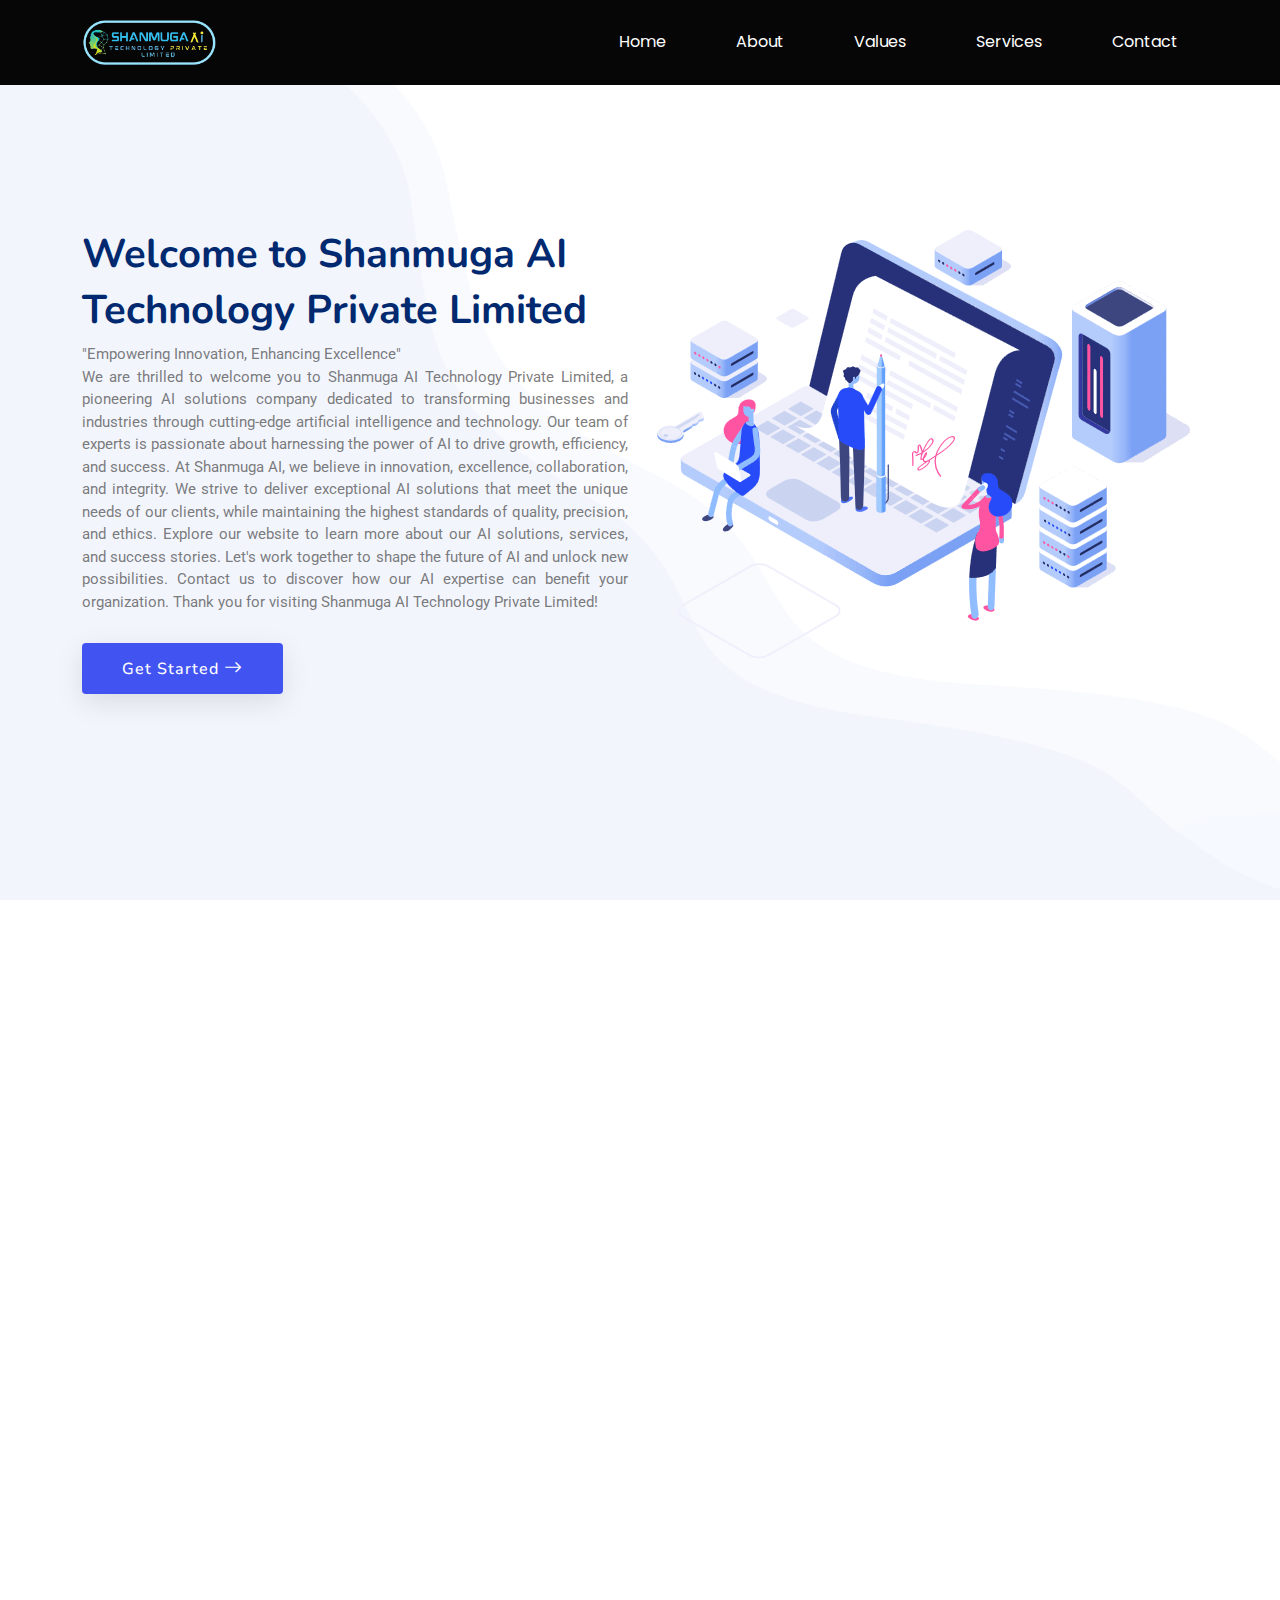
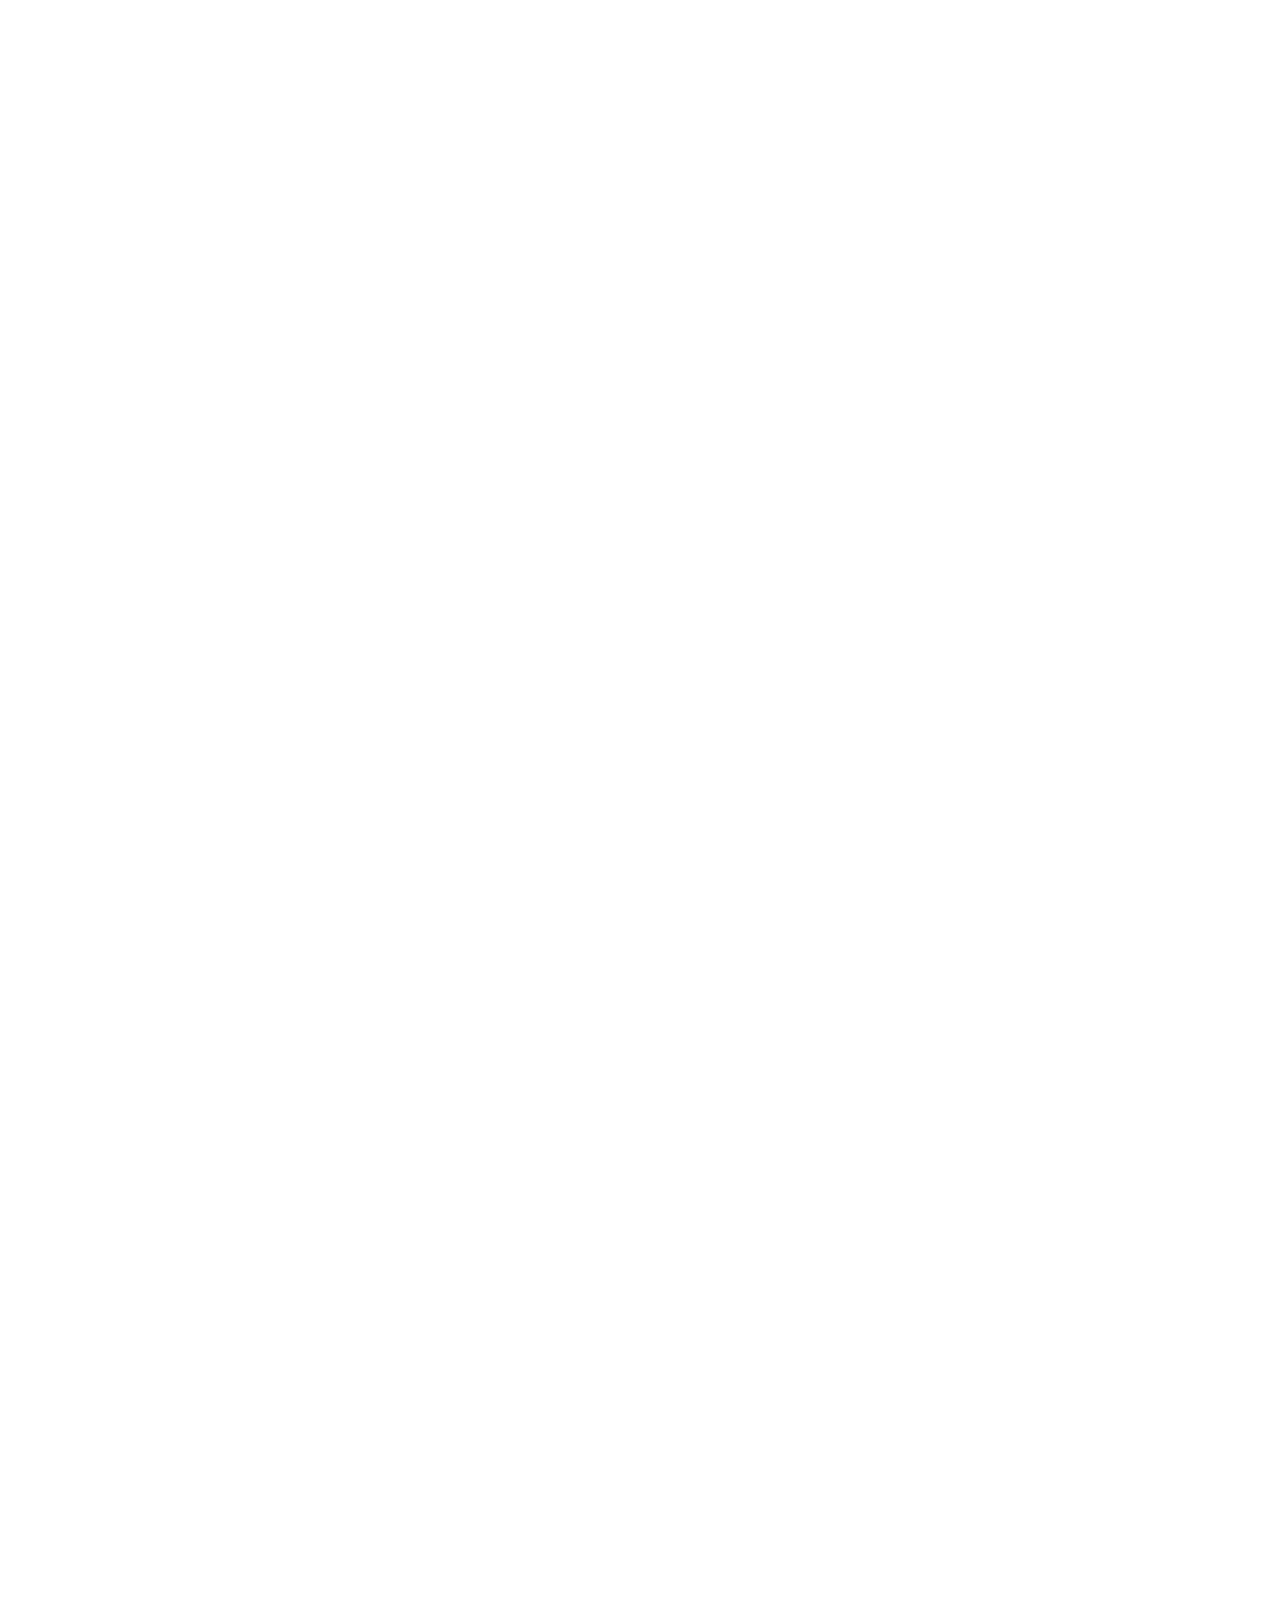
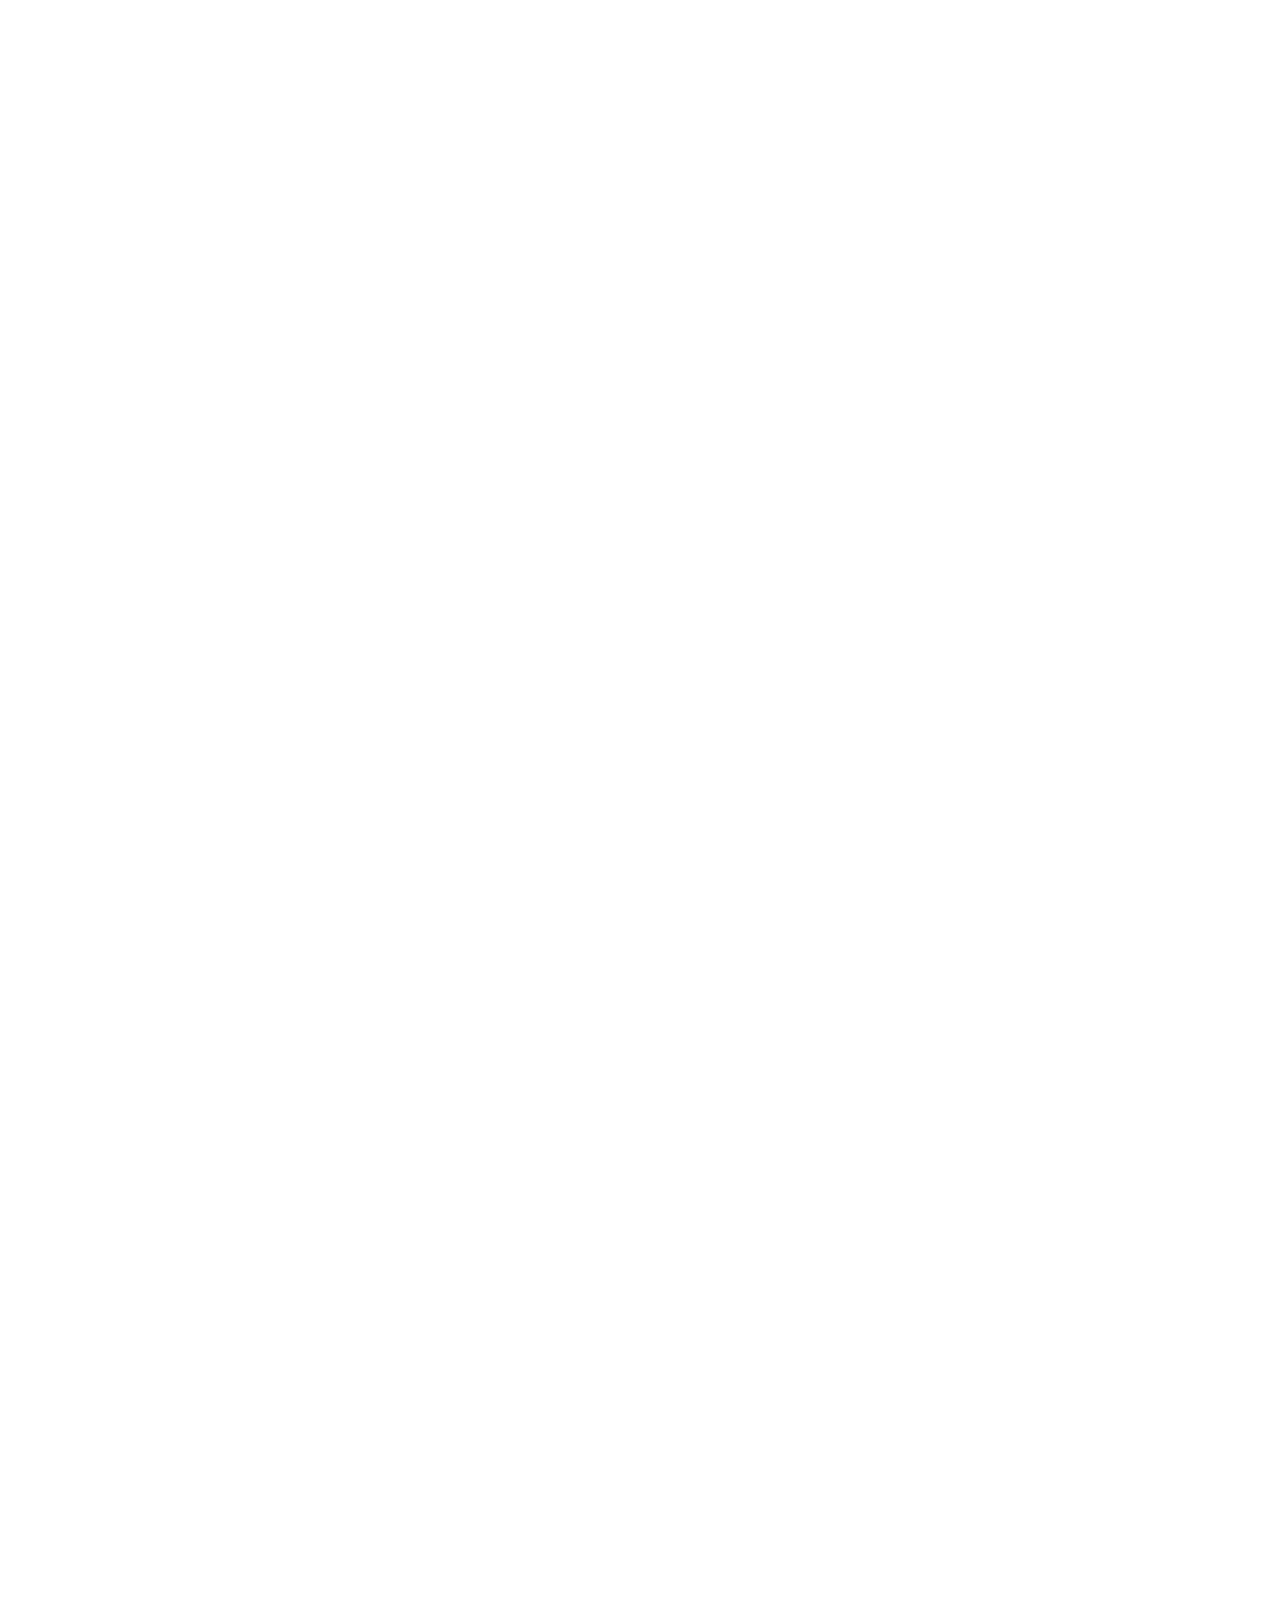
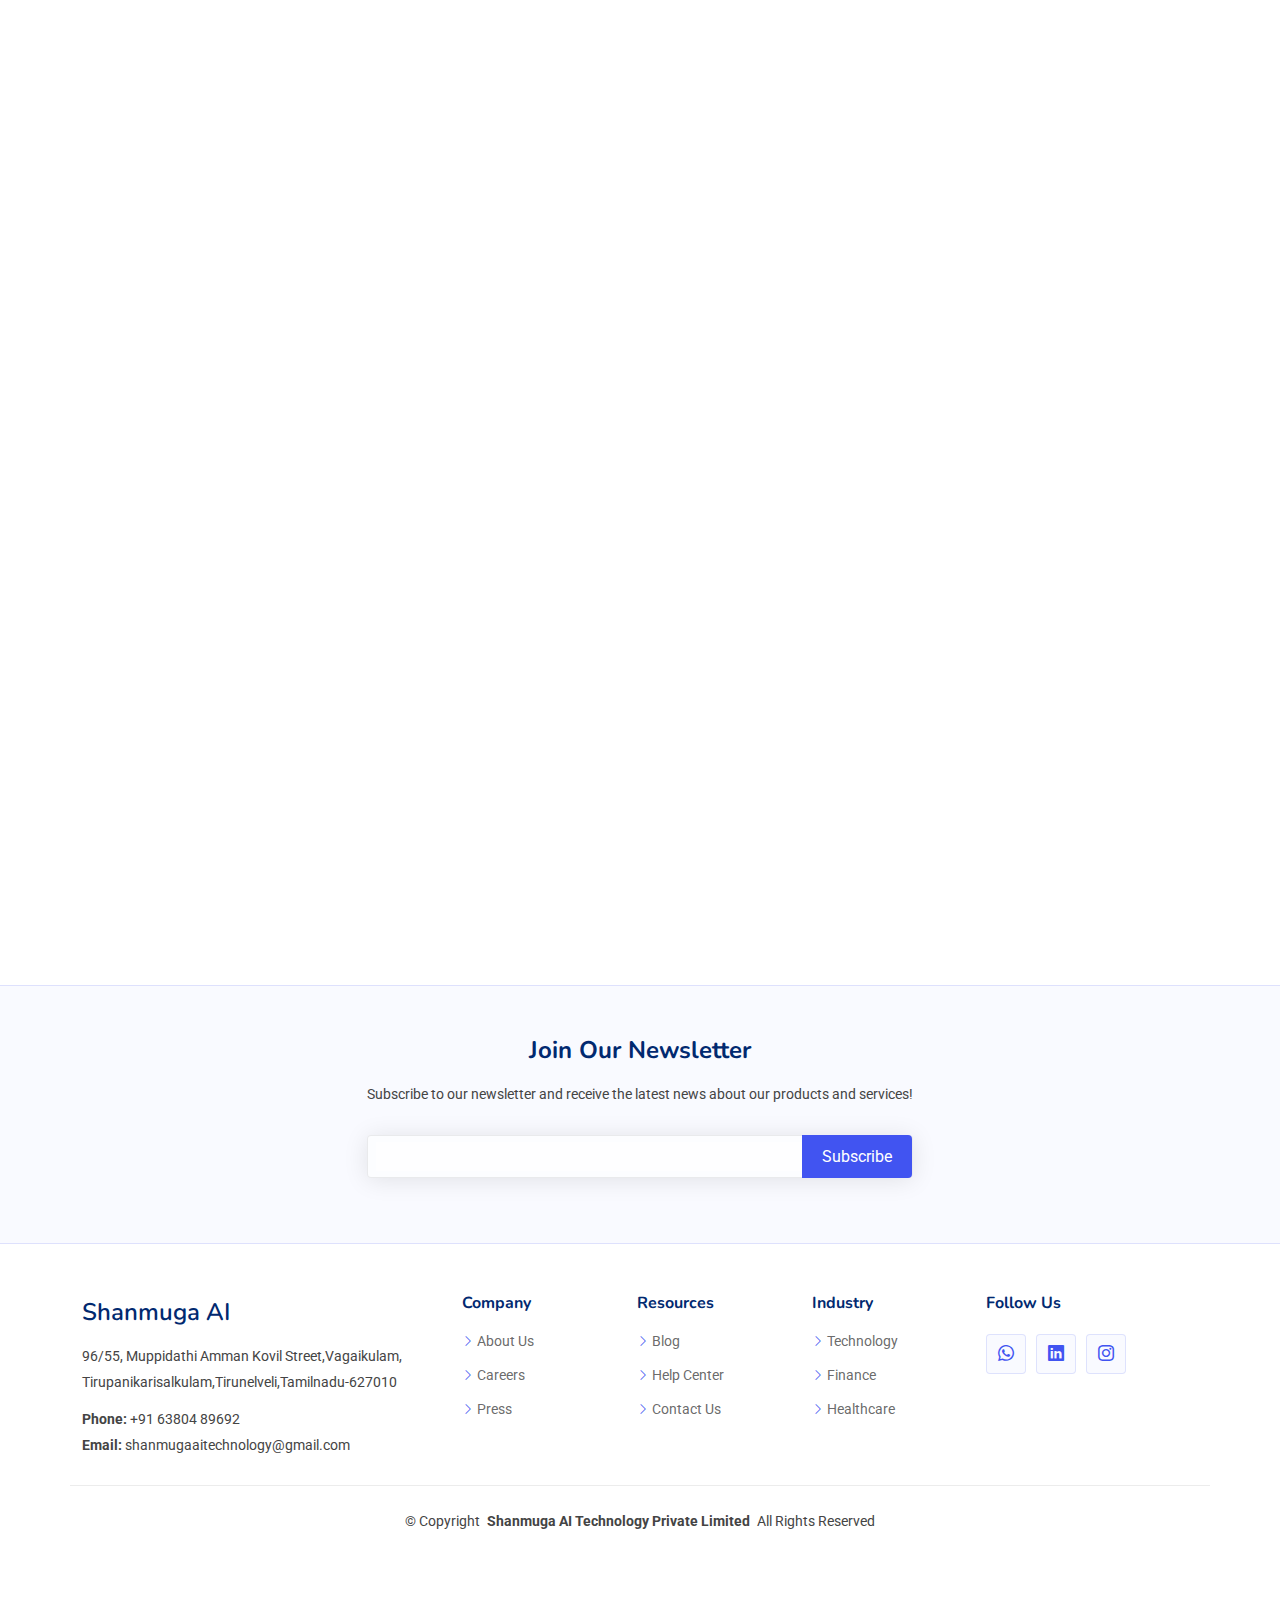
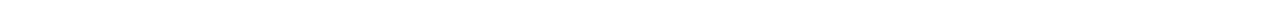
<file: index.html>
<!DOCTYPE html>
<html lang="en">

<head>
  <meta charset="utf-8">
  <meta content="width=device-width, initial-scale=1.0" name="viewport">
  <title>Shanmuga AI Technology</title>
  <meta name="description" content="">
  <meta name="keywords" content="">

  <!-- Favicons
  <link href="assets/img/favicon.png" rel="icon">
  <link href="assets/img/apple-touch-icon.png" rel="apple-touch-icon">-->

  <!-- Fonts -->
  <link href="https://fonts.googleapis.com" rel="preconnect">
  <link href="https://fonts.gstatic.com" rel="preconnect" crossorigin>
  <link href="https://fonts.googleapis.com/css2?family=Roboto:ital,wght@0,100;0,300;0,400;0,500;0,700;0,900;1,100;1,300;1,400;1,500;1,700;1,900&family=Poppins:ital,wght@0,100;0,200;0,300;0,400;0,500;0,600;0,700;0,800;0,900;1,100;1,200;1,300;1,400;1,500;1,600;1,700;1,800;1,900&family=Nunito:ital,wght@0,200;0,300;0,400;0,500;0,600;0,700;0,800;0,900;1,200;1,300;1,400;1,500;1,600;1,700;1,800;1,900&display=swap" rel="stylesheet">

  <!-- Vendor CSS Files -->
  <link href="assets1/vendor/bootstrap/css/bootstrap.min.css" rel="stylesheet">
  <link href="assets1/vendor/bootstrap-icons/bootstrap-icons.css" rel="stylesheet">
  <link href="assets1/vendor/aos/aos.css" rel="stylesheet">
  <link href="assets1/vendor/glightbox/css/glightbox.min.css" rel="stylesheet">
  <link href="assets1/vendor/swiper/swiper-bundle.min.css" rel="stylesheet">

  <!-- Main CSS File -->
  <link href="assets/css/main.css" rel="stylesheet">

</head>

<body class="index-page">

  <header id="header" class="header d-flex align-items-center fixed-top">
    <div class="container-fluid container-xl position-relative d-flex align-items-center">

      <a href="index.html" class="logo d-flex align-items-center me-auto">
        <img src="assets/img/logo.png" alt="">
      </a>

      <nav id="navmenu" class="navmenu desktop-nav">
        <ul>
            <li><a id="nav" href="#hero" class="active">Home</a></li>
            <li><a id="nav" href="#about"  class="active">About</a></li>
            <li><a id="nav" href="#values"  class="active">Values</a></li>
            <li><a id="nav" href="#services"  class="active">Services</a></li>
            <li><a id="nav" href="#contact"  class="active">Contact</a></li>
        </ul>
    </nav>
    
    <!-- Mobile Navigation Toggle Button -->
    <i class="mobile-nav-toggle d-xl-none bi bi-list" id="mobileNavToggle"></i>
    
    <!-- Mobile Navigation Menu -->
    <nav id="mobileNav" class="navmenu mobile-nav">
        <ul>
            <li><a href="#hero" class="active">Home</a></li>
            <li><a href="#about">About</a></li>
            <li><a href="#values">Values</a></li>
            <li><a href="#services">Services</a></li>
            <li><a href="#contact">Contact</a></li>
        </ul>
    </nav>
    

    </div>
  </header>

  <main class="main">

    <!-- Hero Section -->
    <section id="hero" class="hero section">

      <div class="container">
        <div class="row gy-4">
          <div class="col-lg-6 order-2 order-lg-1 d-flex flex-column justify-content-center">
            <h1 data-aos="fade-up" style="font-size:40px;">Welcome to Shanmuga AI Technology Private Limited</h1>
            <p data-aos="fade-up" data-aos-delay="100" style="font-size: 15px; text-align:justify"><span>"Empowering Innovation, Enhancing Excellence" </br></span>
              We are thrilled to welcome you to Shanmuga AI Technology Private Limited, a pioneering AI solutions company dedicated to transforming businesses and industries through cutting-edge artificial intelligence and technology. Our team of experts is passionate about harnessing the power of AI to drive growth, efficiency, and success.
              At Shanmuga AI, we believe in innovation, excellence, collaboration, and integrity. We strive to deliver exceptional AI solutions that meet the unique needs of our clients, while maintaining the highest standards of quality, precision, and ethics.
              Explore our website to learn more about our AI solutions, services, and success stories. Let's work together to shape the future of AI and unlock new possibilities.
              Contact us to discover how our AI expertise can benefit your organization.
              Thank you for visiting Shanmuga AI Technology Private Limited!</p>
            <div class="d-flex flex-column flex-md-row" data-aos="fade-up" data-aos-delay="200">
              <a href="#about" class="btn-get-started">Get Started <i class="bi bi-arrow-right"></i></a>
            </div>
          </div>
          <div class="col-lg-6 order-1 order-lg-2 hero-img" data-aos="zoom-out">
            <img src="assets/img/hero-img.png" class="img-fluid animated" alt="">
          </div>
        </div>
      </div>

    </section><!-- /Hero Section -->

    <!-- About Section -->
    <section id="about" class="about section">

      <div class="container section-title" data-aos="fade-up">
        <h2>About Us</h2>
        <p>Things about us<br></p>
      </div>

      <div class="container" data-aos="fade-up">
        <div class="row gx-0">

          <div class="col-lg-6 d-flex flex-column justify-content-center" data-aos="fade-up" data-aos-delay="200">
            <div class="content">
              <h3>Who We Are</h3>
              <h2>Our Vision:</h2>
              <p>
                To be a leading AI solutions provider, empowering organizations to harness the power of artificial intelligence and achieve unparalleled excellence in their respective domains.
              </p>
              <div class="text-center text-lg-start">
                <a href="about.html" class="btn-read-more d-inline-flex align-items-center justify-content-center align-self-center">
                  <span>Read More</span>
                  <i class="bi bi-arrow-right"></i>
                </a>
              </div>
            </div>
          </div>

          <div class="col-lg-6 d-flex align-items-center" data-aos="zoom-out" data-aos-delay="200">
            <img src="assets/img/about.jpg" class="img-fluid" alt="">
          </div>

        </div>
      </div>

    </section><!-- /About Section -->

    <!-- Values Section -->
    <section id="values" class="values section">

      <!-- Section Title -->
      <div class="container section-title" data-aos="fade-up">
        <h2>Our Values</h2>
        <p>What we value most<br></p>
      </div><!-- End Section Title -->

      <div class="container">

        <div class="row gy-4">

          <div class="col-lg-4" data-aos="fade-up" data-aos-delay="100" style="width: 50%;">
            <div class="card">
              <img src="assets/img/values-1.png" class="img-fluid" alt="">
              <h3>Innovation</h3>
              <p style="text-align: justify;">At Shanmuga AI Technology Private Limited, we believe that innovation is the key to unlocking the full potential of artificial intelligence. We encourage our team members to think creatively, experiment with new ideas, and push the boundaries of what is possible. By staying ahead of the curve and continuously updating our knowledge and skills, we ensure that our solutions are cutting-edge and future-proof.</p>
            </div>
          </div><!-- End Card Item -->

          <div class="col-lg-4" data-aos="fade-up" data-aos-delay="200" style="width: 50%;">
            <div class="card">
              <img src="assets/img/values-2.png" class="img-fluid" alt="">
              <h3>Excellence</h3>
              <p style="text-align: justify;">Excellence is a core value that drives everything we do at Shanmuga AI Technology Private Limited. We are committed to delivering exceptional quality, precision, and attention to detail in every aspect of our work. Our team of experts follows industry best practices and standards to ensure that our solutions meet the highest benchmarks. We strive for excellence in every project, every solution, and every interaction with our clients.</p>
            </div>
          </div><!-- End Card Item -->

          <div class="col-lg-4" data-aos="fade-up" data-aos-delay="300" style="width: 50%;">
            <div class="card">
              <img src="assets/img/values-3.png" class="img-fluid" alt="">
              <h3>Collaboration</h3>
              <p style="text-align: justify;">Collaboration is at the heart of our approach at Shanmuga AI Technology Private Limited. We believe that the best solutions come from working closely with our clients, understanding their unique needs and goals, and fostering cross-functional teams that bring together experts from diverse backgrounds. By building strong partnerships with industry leaders, researchers, and organizations, we drive collective growth and success.</p>
            </div>
          </div><!-- End Card Item -->

          <div class="col-lg-4" data-aos="fade-up" data-aos-delay="400" style="width: 50%;">
            <div class="card">
              <img src="assets/img/values-1.png" class="img-fluid" alt="">
              <h3>Integrity</h3>
              <p style="text-align: justify;">Integrity is the foundation of our culture at Shanmuga AI Technology Private Limited. We are committed to maintaining transparency, ethics, and responsibility in all our endeavors. We take ownership of our actions, decisions, and outcomes, acknowledging and learning from mistakes. Our team members are guided by a strong moral compass, ensuring that our solutions benefit society and respect individual rights.</p>
            </div>
          </div><!-- End Card Item -->

        </div>

      </div>

    </section><!-- /Values Section -->

    <!-- Stats Section -->
    <section id="stats" class="stats section">

      <div class="container" data-aos="fade-up" data-aos-delay="100">

        <div class="row gy-4">

          <div class="col-lg-3 col-md-6">
            <div class="stats-item d-flex align-items-center w-100 h-100">
              <i class="bi bi-emoji-smile color-blue flex-shrink-0"></i>
              <div>
                <span data-purecounter-start="0" data-purecounter-end="5" data-purecounter-duration="1" class="purecounter"></span>
                <p>Happy Clients</p>
              </div>
            </div>
          </div><!-- End Stats Item -->

          <div class="col-lg-3 col-md-6">
            <div class="stats-item d-flex align-items-center w-100 h-100">
              <i class="bi bi-journal-richtext color-orange flex-shrink-0" style="color: #ee6c20;"></i>
              <div>
                <span data-purecounter-start="0" data-purecounter-end="5" data-purecounter-duration="1" class="purecounter"></span>
                <p>Projects</p>
              </div>
            </div>
          </div><!-- End Stats Item -->

          <div class="col-lg-3 col-md-6">
            <div class="stats-item d-flex align-items-center w-100 h-100">
              <i class="bi bi-headset color-green flex-shrink-0" style="color: #15be56;"></i>
              <div>
                <span data-purecounter-start="0" data-purecounter-end="168" data-purecounter-duration="1" class="purecounter"></span>
                <p>Hours Of Support</p>
              </div>
            </div>
          </div><!-- End Stats Item -->

          <div class="col-lg-3 col-md-6">
            <div class="stats-item d-flex align-items-center w-100 h-100">
              <i class="bi bi-people color-pink flex-shrink-0" style="color: #bb0852;"></i>
              <div>
                <span data-purecounter-start="0" data-purecounter-end="10" data-purecounter-duration="1" class="purecounter"></span>
                <p>Hard Workers</p>
              </div>
            </div>
          </div><!-- End Stats Item -->

        </div>

      </div>

    </section><!-- /Stats Section -->

    <!-- Services Section -->
    <section id="services" class="services section">

      <!-- Section Title -->
      <div class="container section-title" data-aos="fade-up">
        <h2>Services</h2>
        <p>Check Our Services<br></p>
      </div><!-- End Section Title -->

      <div class="container">

        <div class="row gy-4">

          <div class="col-lg-4 col-md-6" data-aos="fade-up" data-aos-delay="100">
            <div class="service-item item-cyan position-relative">
              <i class="bi bi-activity icon"></i>
              <h3>Automation</h3>
              <p>Revolutionize your business operations with our state-of-the-art AI automation tools.</p>
              <a href="#" class="read-more stretched-link"><span>Read More</span> <i class="bi bi-arrow-right"></i></a>
            </div>
          </div><!-- End Service Item -->

          <div class="col-lg-4 col-md-6" data-aos="fade-up" data-aos-delay="200">
            <div class="service-item item-orange position-relative">
              <i class="bi bi-broadcast icon"></i>
              <h3>Intelligent Automation</h3>
              <p>Providing AI-powered automation services to optimize business processes, reduce manual intervention.</p>
              <a href="#" class="read-more stretched-link"><span>Read More</span> <i class="bi bi-arrow-right"></i></a>
            </div>
          </div><!-- End Service Item -->

          <div class="col-lg-4 col-md-6" data-aos="fade-up" data-aos-delay="300">
            <div class="service-item item-teal position-relative">
              <i class="bi bi-easel icon"></i>
              <h3>Natural Language Processing</h3>
              <p>Providing NLP services such as sentiment analysis, chatbot development, language translation.</p>
              <a href="#" class="read-more stretched-link"><span>Read More</span> <i class="bi bi-arrow-right"></i></a>
            </div>
          </div><!-- End Service Item -->

          <div class="col-lg-4 col-md-6" data-aos="fade-up" data-aos-delay="400">
            <div class="service-item item-red position-relative">
              <i class="bi bi-bounding-box-circles icon"></i>
              <h3>Personalization Engines</h3>
              <p>Creating AI-driven recommendation systems that enhance user experiences by delivering personalized content.</p>
              <a href="#" class="read-more stretched-link"><span>Read More</span> <i class="bi bi-arrow-right"></i></a>
            </div>
          </div><!-- End Service Item -->

          <div class="col-lg-4 col-md-6" data-aos="fade-up" data-aos-delay="500">
            <div class="service-item item-indigo position-relative">
              <i class="bi bi-calendar4-week icon"></i>
              <h3>Data Analytics</h3>
              <p>Offering comprehensive data analytics services to uncover insights and drive business decisions.</p>
              <a href="#" class="read-more stretched-link"><span>Read More</span> <i class="bi bi-arrow-right"></i></a>
            </div>
          </div><!-- End Service Item -->

          <div class="col-lg-4 col-md-6" data-aos="fade-up" data-aos-delay="600">
            <div class="service-item item-pink position-relative">
              <i class="bi bi-chat-square-text icon"></i>
              <h3>AI Model Development</h3>
              <p>Offering bespoke AI model development tailored to specific business needs, along with integration.</p>
              <a href="#" class="read-more stretched-link"><span>Read More</span> <i class="bi bi-arrow-right"></i></a>
            </div>
          </div><!-- End Service Item -->

          <div class="col-lg-4 col-md-6" data-aos="fade-up" data-aos-delay="600">
            <div class="service-item item-purple position-relative">
              <i class="bi bi-chat-square-text icon"></i>
              <h3>AI in Healthcare and Medical</h3>
              <p>Developing AI-driven solutions for early disease detection, personalized treatment plans.</p>
              <a href="#" class="read-more stretched-link"><span>Read More</span> <i class="bi bi-arrow-right"></i></a>
            </div>
          </div><!-- End Service Item -->

          <div class="col-lg-4 col-md-6" data-aos="fade-up" data-aos-delay="600">
            <div class="service-item item-radiam position-relative">
              <i class="bi bi-chat-square-text icon"></i>
              <h3>AI-Powered Cybersecurity Solutions</h3>
              <p>Offering advanced cybersecurity services that use AI to detect and prevent cyber threats.</p>
              <a href="#" class="read-more stretched-link"><span>Read More</span> <i class="bi bi-arrow-right"></i></a>
            </div>
          </div><!-- End Service Item -->

          <div class="col-lg-4 col-md-6" data-aos="fade-up" data-aos-delay="600">
            <div class="service-item item-darkvoilet position-relative">
            <i class="bi bi-shield-fill-check icon"></i>
            <h3>AI-Powered Blockchain Solutions</h3>
            <p>Revolutionize your operations with AI-powered blockchain solutions, enhancing transparency, automation, and decision-making with advanced predictive analytics and security features.</p>
            <a href="#" class="read-more stretched-link"><span>Read More</span> <i class="bi bi-arrow-right"></i></a>
            </div>
        </div><!-- End Service Item -->

        </div>
        </div>

      </div>

    </section><!-- /Services Section -->


    <!-- Contact Section -->
    <section id="contact" class="contact section">

      <!-- Section Title -->
      <div class="container section-title" data-aos="fade-up">
        <h2>Contact</h2>
        <p>Contact Us</p>
      </div><!-- End Section Title -->

      <div class="container" data-aos="fade-up" data-aos-delay="100">

        <div class="row gy-4">

          <div class="col-lg-6">

            <div class="row gy-4">
              <div class="col-md-6">
                <div class="info-item" data-aos="fade" data-aos-delay="200">
                  <i class="bi bi-geo-alt"></i>
                  <h3>Address</h3>
                  <p>96/55, Muppidathi Amman Kovil Street,Vagaikulam,Tirupanikarisalkulam,</br>Tirunelveli,Tamilnadu-627010</p>
                </div>
              </div><!-- End Info Item -->

              <div class="col-md-6">
                <div class="info-item" data-aos="fade" data-aos-delay="300">
                  <i class="bi bi-telephone"></i>
                  <h3>Call Us</h3>
                  <p>+91 63804 89692</p>
                  <p>&nbsp;&nbsp;&nbsp;&nbsp;&nbsp;&nbsp;&nbsp;&nbsp;&nbsp;&nbsp;&nbsp;&nbsp;&nbsp;&nbsp;(or)</p>
                  <p>+91 99407 69240</p>
                </div>
              </div><!-- End Info Item -->

              <div class="col-md-6">
                <div class="info-item" data-aos="fade" data-aos-delay="400">
                  <i class="bi bi-envelope"></i>
                  <h3>Email Us</h3>
                  <p>tech@shanmugaai.com</p>
                  <p>shanmugaaitechnology@gmail.com</p>
                  
                </div>
              </div><!-- End Info Item -->

              <div class="col-md-6">
                <div class="info-item" data-aos="fade" data-aos-delay="500">
                  <i class="bi bi-clock"></i>
                  <h3>Open Hours</h3>
                  <p>Monday - Friday</p>
                  <p>10:00AM - 10:00PM</p>
                </div>
              </div><!-- End Info Item -->

            </div>

          </div>

          <div class="col-lg-6">
            <form action="forms/contact.php" method="post" class="php-email-form" data-aos="fade-up" data-aos-delay="200">
              <div class="row gy-4">

                <div class="col-md-6">
                  <input type="text" name="name" class="form-control" placeholder="Your Name" required="">
                </div>

                <div class="col-md-6 ">
                  <input type="email" class="form-control" name="email" placeholder="Your Email" required="">
                </div>

                <div class="col-12">
                  <input type="text" class="form-control" name="subject" placeholder="Subject" required="">
                </div>

                <div class="col-12">
                  <textarea class="form-control" name="message" rows="6" placeholder="Message" required=""></textarea>
                </div>

                <div class="col-12 text-center">
                  <div class="loading">Loading</div>
                  <div class="error-message"></div>
                  <div class="sent-message">Your message has been sent. Thank you!</div>

                  <button type="submit">Send Message</button>
                </div>

              </div>
            </form>
          </div><!-- End Contact Form -->

        </div>

      </div>

    </section><!-- /Contact Section -->

  </main>

  <footer id="footer" class="footer">

    <div class="footer-newsletter">
      <div class="container">
        <div class="row justify-content-center text-center">
          <div class="col-lg-6">
            <h4>Join Our Newsletter</h4>
            <p>Subscribe to our newsletter and receive the latest news about our products and services!</p>
            <form action="forms/newsletter.php" method="post" class="php-email-form">
              <div class="newsletter-form"><input type="email" name="email"><input type="submit" value="Subscribe"></div>
              <div class="loading">Loading</div>
              <div class="error-message"></div>
              <div class="sent-message">Your subscription request has been sent. Thank you!</div>
            </form>
          </div>
        </div>
      </div>
    </div>

    <div class="container footer-top">
      <div class="row gy-4">
        <div class="col-lg-4 col-md-6 footer-about">
          <a href="index.html" class="d-flex align-items-center">
            <span class="sitename">Shanmuga AI</span>
          </a>
          <div class="footer-contact pt-3">
            <p>96/55, Muppidathi Amman Kovil Street,Vagaikulam,</p>
            <p> Tirupanikarisalkulam,Tirunelveli,Tamilnadu-627010</p>
            <p class="mt-3"><strong>Phone:</strong> <span>+91 63804 89692</span></p>
            <p><strong>Email:</strong> <span>shanmugaaitechnology@gmail.com</span></p>
          </div>
        </div>

        <div class="col-lg-1 col-md-3 footer-links">
          <h4>Company</h4>
          <ul>
            <li><i class="bi bi-chevron-right"></i> <a href="#">About Us</a></li>
            <li><i class="bi bi-chevron-right"></i> <a href="#">Careers</a></li>
            <li><i class="bi bi-chevron-right"></i> <a href="#">Press</a></li>
          </ul>
        </div>

        <div class="col-lg-1 col-md-3 footer-links">
          <h4>Resources</h4>
          <ul>
            <li><i class="bi bi-chevron-right"></i> <a href="#">Blog</a></li>
            <li><i class="bi bi-chevron-right"></i> <a href="#">Help Center</a></li>
            <li><i class="bi bi-chevron-right"></i> <a href="#">Contact Us</a></li>
          </ul>
        </div>

        <div class="col-lg-1 col-md-3 footer-links">
          <h4>Industry</h4>
          <ul>
            <li><i class="bi bi-chevron-right"></i> <a href="#">Technology</a></li>
            <li><i class="bi bi-chevron-right"></i> <a href="#">Finance</a></li>
            <li><i class="bi bi-chevron-right"></i> <a href="#">Healthcare</a></li>
          </ul>
        </div>

        <div class="col-lg-1 col-md-12">
          <h4>Follow Us</h4>
          <div class="social-links d-flex">
            <a href="https://wa.me/+916380489692?text="><i class="bi bi-whatsapp"></i></a>
            <a href="http://LinkedIn.com/company/shanmuga-ai-technologies-private-limited"><i class="bi bi-linkedin"></i></a>
            <a href="https://www.instagram.com/shanmuga_ai?utm_source=ig_web_button_share_sheet&igsh=ZDNlZDc0MzIxNw=="><i class="bi bi-instagram"></i></a>
          </div>
        </div>

      </div>
    </div>

    <div class="container copyright text-center mt-4">
      <p>© <span>Copyright</span> <strong class="px-1 sitename">Shanmuga AI Technology Private Limited</strong> <span>All Rights Reserved</span></p>
    </div>

  </footer>

  <!-- Scroll Top -->
  <a href="#" id="scroll-top" class="scroll-top d-flex align-items-center justify-content-center"><i class="bi bi-arrow-up-short"></i></a>

  <!-- Vendor JS Files -->
  <script src="assets1/vendor/bootstrap/js/bootstrap.bundle.min.js"></script>
  <script src="assets1/vendor/php-email-form/validate.js"></script>
  <script src="assets1/vendor/aos/aos.js"></script>
  <script src="assets1/vendor/glightbox/js/glightbox.min.js"></script>
  <script src="assets1/vendor/purecounter/purecounter_vanilla.js"></script>
  <script src="assets1/vendor/imagesloaded/imagesloaded.pkgd.min.js"></script>
  <script src="assets1/vendor/isotope-layout/isotope.pkgd.min.js"></script>
  <script src="assets1/vendor/swiper/swiper-bundle.min.js"></script>

  <!-- Main JS File -->
  <script src="assets/js/main.js"></script>

</body>

</html>
</file>
<file: assets/css/main.css>
/* Fonts */
:root {
  --default-font: "Roboto",  system-ui, -apple-system, "Segoe UI", Roboto, "Helvetica Neue", Arial, "Noto Sans", "Liberation Sans", sans-serif, "Apple Color Emoji", "Segoe UI Emoji", "Segoe UI Symbol", "Noto Color Emoji";
  --heading-font: "Nunito",  sans-serif;
  --nav-font: "Poppins",  sans-serif;
}

/* Global Colors */
:root {
  --background-color: #ffffff;
  --default-color: #444444;
  --heading-color: #012970;
  --accent-color: #4154f1;
  --surface-color: #ffffff;
  --contrast-color: #ffffff;
}

/* Nav Menu Colors */
:root {
  --nav-color: #012970;
  --nav-hover-color: #4154f1;
  --nav-mobile-background-color: #ffffff;
  --nav-dropdown-background-color: #ffffff;
  --nav-dropdown-color: #212529;
  --nav-dropdown-hover-color: #4154f1;
}

/* Color Presets */

.light-background {
  --background-color: #f9f9f9;
  --surface-color: #ffffff;
}

.dark-background {
  --background-color: #060606;
  --default-color: #ffffff;
  --heading-color: #ffffff;
  --surface-color: #252525;
  --contrast-color: #ffffff;
}

/* Smooth scroll */
:root {
  scroll-behavior: smooth;
}

/* General Styling & Shared Classes */
body {
  color: var(--default-color);
  background-color: var(--background-color);
  font-family: var(--default-font);
}

a {
  color: var(--accent-color);
  text-decoration: none;
  transition: 0.3s;
}

a:hover {
  color: color-mix(in srgb, var(--accent-color), transparent 25%);
  text-decoration: none;
}

h1,
h2,
h3,
h4,
h5,
h6 {
  color: var(--heading-color);
  font-family: var(--heading-font);
}

/* PHP Email Form Messages */
.php-email-form .error-message {
  display: none;
  background: #df1529;
  color: #ffffff;
  text-align: left;
  padding: 15px;
  margin-bottom: 24px;
  font-weight: 600;
}

.php-email-form .sent-message {
  display: none;
  color: #ffffff;
  background: #059652;
  text-align: center;
  padding: 15px;
  margin-bottom: 24px;
  font-weight: 600;
}

.php-email-form .loading {
  display: none;
  background: var(--surface-color);
  text-align: center;
  padding: 15px;
  margin-bottom: 24px;
}

.php-email-form .loading:before {
  content: "";
  display: inline-block;
  border-radius: 50%;
  width: 24px;
  height: 24px;
  margin: 0 10px -6px 0;
  border: 3px solid var(--accent-color);
  border-top-color: var(--surface-color);
  animation: php-email-form-loading 1s linear infinite;
}

@keyframes php-email-form-loading {
  0% {
    transform: rotate(0deg);
  }

  100% {
    transform: rotate(360deg);
  }
}

/* Global Header */
.header {
  display: flex;
  align-items: center;
  justify-content: space-between;
  padding: 20px;
  background-color: #060606;
  color: #fff;
  z-index: 997;
}

/* Logo Styling */
.header .logo {
  display: flex;
  align-items: center;
}

.header .logo img {
  max-height: 45px;
}

.header .logo h1 {
  font-size: 30px;
  margin-left: 10px;
  font-weight: 700;
  color: #fff;
}

/* Navbar Styling for Desktop */
.navmenu {
  display: flex;
  justify-content: flex-end;
  align-items: center;
  flex-grow: 1;
}

.navmenu ul {
  display: flex;
  list-style-type: none;
  padding: 0;
  margin: 0;
}

.navmenu ul li {
  margin-left: 30px;
}

.navmenu ul li a {
  text-decoration: none;
  color: #fff;
  font-size: 16px;
  transition: color 0.3s;
}

.navmenu ul li a:hover {
  color: #ddd;
}

/* Hide Mobile Nav initially */
.mobile-nav {
  display: none;
}

/* Mobile Navbar Toggle */
.mobile-nav-toggle {
  display: none;
  font-size: 24px;
  cursor: pointer;
  color: white;
}

/* Mobile Nav Style */
.mobile-nav-active .mobile-nav {
  display: block;
  position: absolute;
  background-color: transparent;
  width: 100%;
  top: 60px;
  left: 0;
  padding: 20px;
  z-index: 99;
}

.mobile-nav-active .mobile-nav ul {
  display: block;
  padding: 0;
  margin: 0;
}

.mobile-nav-active .mobile-nav ul li {
  display: block;
  margin: 10px 0;
}

.mobile-nav-active .mobile-nav ul li a {
  font-size: 18px;
  color: #000;
}

/* Media Queries for Mobile and Desktop */
@media (max-width: 992px) {
  /* Hide desktop nav on mobile */
  .desktop-nav {
    display: none;
  }

  /* Show mobile toggle icon */
  .mobile-nav-toggle {
    display: inline-block;
  }
}

@media (min-width: 992px) {
  /* Hide mobile nav on desktop */
  .mobile-nav {
    display: none;
  }
}

.navmenu ul li a {
  text-decoration: none;
  color: #fff;
  font-size: 16px;
  position: relative; /* Required for positioning the line */
  transition: color 0.3s;
}

/*.navmenu ul li a::before {
  content: "";
  height: 4px;
  width: 0;
  background-color: #fefefe;
  position: absolute;
  bottom: -5px;
  left: 0;
  border-radius: 10px;
  transition: width 0.3s ease, left 0.3s ease;
}*/

.navmenu ul li a.active::before {
  width: 100%; /* Expand to the full width of the active link */
}

.active, .navmenu .active:focus {
  background-color: var(--accent-color);
}

@media (min-width: 1200px) {
  .navmenu a, .navmenu a:focus {
    color: var(--nav-color);
    padding: 8px 20px;
    font-size: 14px;
    font-family: var(--nav-font);
    font-weight: 400;
    display: flex;
    align-items: center;
    justify-content: space-between;
    white-space: nowrap;
    transition: 0.3s;
    border-radius: 50px;
  }
}

/* Global Footer */
.footer {
  color: var(--default-color);
  background-color: var(--background-color);
  font-size: 14px;
  padding-bottom: 50px;
  position: relative;
}

.footer .footer-newsletter {
  background-color: color-mix(in srgb, var(--accent-color), transparent 97%);
  border-top: 1px solid color-mix(in srgb, var(--accent-color), transparent 85%);
  border-bottom: 1px solid color-mix(in srgb, var(--accent-color), transparent 85%);
  padding: 50px 0;
}

.footer .footer-newsletter h4 {
  font-size: 24px;
}

.footer .footer-newsletter .newsletter-form {
  margin-top: 30px;
  margin-bottom: 15px;
  padding: 6px 8px;
  position: relative;
  background-color: color-mix(in srgb, var(--background-color), transparent 50%);
  border: 1px solid color-mix(in srgb, var(--default-color), transparent 90%);
  box-shadow: 0px 2px 25px rgba(0, 0, 0, 0.1);
  display: flex;
  transition: 0.3s;
  border-radius: 4px;
}

.footer .footer-newsletter .newsletter-form:focus-within {
  border-color: var(--accent-color);
}

.footer .footer-newsletter .newsletter-form input[type=email] {
  border: 0;
  padding: 4px;
  width: 100%;
  background-color: color-mix(in srgb, var(--background-color), transparent 50%);
  color: var(--default-color);
}

.footer .footer-newsletter .newsletter-form input[type=email]:focus-visible {
  outline: none;
}

.footer .footer-newsletter .newsletter-form input[type=submit] {
  border: 0;
  font-size: 16px;
  padding: 0 20px;
  margin: -7px -8px -7px 0;
  background: var(--accent-color);
  color: var(--contrast-color);
  transition: 0.3s;
  border-radius: 0 4px 4px 0;
}

.footer .footer-newsletter .newsletter-form input[type=submit]:hover {
  background: color-mix(in srgb, var(--accent-color), transparent 20%);
}

.footer .footer-top {
  padding-top: 50px;
}

.footer .social-links a {
  display: flex;
  align-items: center;
  justify-content: center;
  width: 40px;
  height: 40px;
  border-radius: 4px;
  background-color: color-mix(in srgb, var(--accent-color), transparent 97%);
  border: 1px solid color-mix(in srgb, var(--accent-color), transparent 85%);
  font-size: 16px;
  color: var(--accent-color);
  margin-right: 10px;
  transition: 0.3s;
}

.footer .social-links a:hover {
  color: var(--contrast-color);
  background-color: var(--accent-color);
}

.footer h4 {
  font-size: 16px;
  font-weight: bold;
  position: relative;
  padding-bottom: 12px;
}

.footer .footer-links {
  margin-bottom: 30px;
}

.footer .footer-links ul {
  list-style: none;
  padding: 0;
  margin: 0;
}

.footer .footer-links ul i {
  margin-right: 3px;
  font-size: 12px;
  line-height: 0;
  color: var(--accent-color);
}

.footer .footer-links ul li {
  padding: 10px 0;
  display: flex;
  align-items: center;
}

.footer .footer-links ul li:first-child {
  padding-top: 0;
}

.footer .footer-links ul a {
  display: inline-block;
  color: color-mix(in srgb, var(--default-color), transparent 20%);
  line-height: 1;
}

.footer .footer-links ul a:hover {
  color: var(--accent-color);
}

.footer .footer-about a {
  color: var(--heading-color);
  font-size: 24px;
  font-weight: 600;
  font-family: var(--heading-font);
}

.footer .footer-contact p {
  margin-bottom: 5px;
}

.footer .copyright {
  padding-top: 25px;
  padding-bottom: 25px;
  border-top: 1px solid color-mix(in srgb, var(--default-color), transparent 90%);
}

.footer .copyright p {
  margin-bottom: 0;
}

.footer .credits {
  margin-top: 6px;
  font-size: 13px;
}

@media (min-width: 992px) {
  .col-lg-1 {
      width: 15.3333%;
      flex: 0 0 auto;
  }
}


/* Scroll Top Button */
.scroll-top {
  position: fixed;
  visibility: hidden;
  opacity: 0;
  right: 15px;
  bottom: 15px;
  z-index: 99999;
  background-color: var(--accent-color);
  width: 40px;
  height: 40px;
  border-radius: 4px;
  transition: all 0.4s;
}

.scroll-top i {
  font-size: 24px;
  color: var(--contrast-color);
  line-height: 0;
}

.scroll-top:hover {
  background-color: color-mix(in srgb, var(--accent-color), transparent 20%);
  color: var(--contrast-color);
}

.scroll-top.active {
  visibility: visible;
  opacity: 1;
}

/* Disable aos animation delay on mobile devices */
@media screen and (max-width: 768px) {
  [data-aos-delay] {
    transition-delay: 0 !important;
  }
}

/* Global Page Titles & Breadcrumbs */
.page-title {
  color: var(--default-color);
  background-color: var(--background-color);
  position: relative;
}

.page-title .heading {
  padding: 80px 0;
  border-top: 1px solid color-mix(in srgb, var(--default-color), transparent 90%);
}

.page-title .heading h1 {
  font-size: 38px;
  font-weight: 700;
}

.page-title nav {
  background-color: color-mix(in srgb, var(--default-color), transparent 95%);
  padding: 20px 0;
}

.page-title nav ol {
  display: flex;
  flex-wrap: wrap;
  list-style: none;
  margin: 0;
  font-size: 16px;
  font-weight: 600;
}

.page-title nav ol li+li {
  padding-left: 10px;
}

.page-title nav ol li+li::before {
  content: "/";
  display: inline-block;
  padding-right: 10px;
  color: color-mix(in srgb, var(--default-color), transparent 70%);
}

/* Global Sections */
section,
.section {
  color: var(--default-color);
  background-color: var(--background-color);
  padding: 60px 0;
  scroll-margin-top: 98px;
  overflow: clip;
}

@media (max-width: 1199px) {

  section,
  .section {
    scroll-margin-top: 56px;
  }
}

/* Global Section Titles */
.section-title {
  text-align: center;
  padding-bottom: 60px;
  position: relative;
}

.section-title h2 {
  font-size: 13px;
  letter-spacing: 1px;
  font-weight: 700;
  padding: 8px 20px;
  margin: 0;
  background: color-mix(in srgb, var(--accent-color), transparent 90%);
  color: var(--accent-color);
  display: inline-block;
  text-transform: uppercase;
  border-radius: 50px;
  font-family: var(--default-font);
}

.section-title p {
  color: var(--heading-color);
  margin: 10px 0 0 0;
  font-size: 32px;
  font-weight: 700;
  font-family: var(--heading-font);
}

.section-title p .description-title {
  color: var(--accent-color);
}

/* Hero Section */
.hero {
  width: 100%;
  min-height: 100vh;
  position: relative;
  padding: 80px 0 60px 0;
  display: flex;
  align-items: center;
  background: url(../img/hero-bg.png) top center no-repeat;
  background-size: cover;
}

.hero h1 {
  margin: 0;
  font-size: 48px;
  font-weight: 700;
  line-height: 56px;
}

.hero p {
  color: color-mix(in srgb, var(--default-color), transparent 30%);
  margin: 5px 0 30px 0;
  font-size: 20px;
  font-weight: 400;
}

.hero .btn-get-started {
  color: var(--contrast-color);
  background: var(--accent-color);
  font-family: var(--heading-font);
  font-weight: 500;
  font-size: 16px;
  letter-spacing: 1px;
  display: flex;
  align-items: center;
  justify-content: center;
  padding: 12px 40px;
  border-radius: 4px;
  transition: 0.5s;
  box-shadow: 0 8px 28px rgba(0, 0, 0, 0.1);
}

.hero .btn-get-started i {
  margin-left: 5px;
  font-size: 18px;
  transition: 0.3s;
}

.hero .btn-get-started:hover {
  color: var(--contrast-color);
  background: color-mix(in srgb, var(--accent-color), transparent 15%);
  box-shadow: 0 8px 28px rgba(0, 0, 0, 0.1);
}

.hero .btn-get-started:hover i {
  transform: translateX(5px);
}

.hero .btn-watch-video {
  font-size: 16px;
  transition: 0.5s;
  color: var(--default-color);
  font-weight: 600;
}

.hero .btn-watch-video i {
  color: var(--accent-color);
  font-size: 32px;
  transition: 0.3s;
  line-height: 0;
  margin-right: 8px;
}

.hero .btn-watch-video:hover {
  color: var(--accent-color);
}

.hero .btn-watch-video:hover i {
  color: color-mix(in srgb, var(--accent-color), transparent 15%);
}

.hero .animated {
  animation: up-down 2s ease-in-out infinite alternate-reverse both;
}

@media (max-width: 640px) {
  .hero h1 {
    font-size: 28px;
    line-height: 36px;
  }

  .hero p {
    font-size: 18px;
    line-height: 24px;
    margin-bottom: 30px;
  }
}

@keyframes up-down {
  0% {
    transform: translateY(10px);
  }

  100% {
    transform: translateY(-10px);
  }
}

/* About Section */
.about .content {
  background-color: color-mix(in srgb, var(--accent-color), transparent 95%);
  padding: 40px;
}

.about .content h3 {
  font-size: 14px;
  font-weight: 700;
  color: var(--accent-color);
  text-transform: uppercase;
}

.about .content h2 {
  font-size: 24px;
  font-weight: 700;
}

.about .content p {
  margin: 15px 0 30px 0;
  line-height: 24px;
}

.about .content .btn-read-more {
  color: var(--contrast-color);
  background: var(--accent-color);
  line-height: 0;
  padding: 15px 40px;
  border-radius: 4px;
  transition: 0.5s;
  box-shadow: 0px 5px 25px rgba(0, 0, 0, 0.1);
}

.about .content .btn-read-more span {
  font-family: var(--default-font);
  font-weight: 600;
  font-size: 16px;
  letter-spacing: 1px;
}

.about .content .btn-read-more i {
  margin-left: 5px;
  font-size: 18px;
  transition: 0.3s;
}

.about .content .btn-read-more:hover i {
  transform: translateX(5px);
}

/* Values Section */
.values .card {
  background-color: var(--surface-color);
  color: var(--default-color);
  padding: 30px;
  box-shadow: 0px 0 10px rgba(0, 0, 0, 0.1);
  text-align: center;
  transition: 0.3s;
  height: 100%;
  border: 0;
}

.values .card img {
  padding: 30px 50px;
  transition: 0.5s;
  transform: scale(1.1);
}

.values .card h3 {
  font-size: 24px;
  font-weight: 700;
  margin-bottom: 18px;
}

.values .card:hover {
  box-shadow: 0px 0 30px rgba(0, 0, 0, 0.1);
}

.values .card:hover img {
  transform: scale(1);
}

/* Stats Section */
.stats .stats-item {
  background-color: var(--surface-color);
  box-shadow: 0px 0 30px rgba(0, 0, 0, 0.1);
  padding: 30px;
}

.stats .stats-item i {
  color: var(--accent-color);
  font-size: 42px;
  line-height: 0;
  margin-right: 20px;
}

.stats .stats-item span {
  color: var(--heading-color);
  font-size: 36px;
  display: block;
  font-weight: 600;
}

.stats .stats-item p {
  padding: 0;
  margin: 0;
  font-family: var(--heading-font);
  font-size: 16px;
}

/* Features Section */
.features .feature-box {
  padding: 24px 20px;
  box-shadow: 0px 0 30px rgba(0, 0, 0, 0.1);
  transition: 0.3s;
  height: 100%;
}

.features .feature-box h3 {
  font-size: 18px;
  font-weight: 700;
  margin: 0;
}

.features .feature-box i {
  background: color-mix(in srgb, var(--accent-color), transparent 92%);
  color: var(--accent-color);
  line-height: 0;
  padding: 4px;
  margin-right: 10px;
  font-size: 24px;
  border-radius: 3px;
  transition: 0.3s;
}

.features .feature-box:hover i {
  background: var(--accent-color);
  color: var(--contrast-color);
}

/* Alt Features Section */
.alt-features .icon-box {
  display: flex;
}

.alt-features .icon-box h4 {
  font-size: 20px;
  font-weight: 700;
  margin: 0 0 10px 0;
}

.alt-features .icon-box i {
  font-size: 44px;
  line-height: 44px;
  color: var(--accent-color);
  margin-right: 15px;
}

.alt-features .icon-box p {
  font-size: 15px;
  color: color-mix(in srgb, var(--default-color), transparent 30%);
  margin-bottom: 0;
}

/* Services Section */
.services .service-item {
  background-color: var(--surface-color);
  box-shadow: 0px 0 30px rgba(0, 0, 0, 0.1);
  height: 100%;
  padding: 60px 30px;
  text-align: center;
  transition: 0.3s;
  border-radius: 5px;
}

.services .service-item .icon {
  font-size: 36px;
  padding: 20px 20px;
  border-radius: 4px;
  position: relative;
  margin-bottom: 25px;
  display: inline-block;
  line-height: 0;
  transition: 0.3s;
}

.services .service-item h3 {
  font-size: 24px;
  font-weight: 700;
}

.services .service-item .read-more {
  display: inline-flex;
  align-items: center;
  justify-content: center;
  font-weight: 600;
  font-size: 16px;
  padding: 8px 20px;
}

.services .service-item .read-more i {
  line-height: 0;
  margin-left: 5px;
  font-size: 18px;
}

.services .service-item.item-cyan {
  border-bottom: 3px solid #0dcaf0;
}

.services .service-item.item-cyan .icon {
  color: #0dcaf0;
  background: rgba(13, 202, 240, 0.1);
}

.services .service-item.item-cyan .read-more {
  color: #0dcaf0;
}

.services .service-item.item-cyan:hover {
  background: #0dcaf0;
}

.services .service-item.item-orange {
  border-bottom: 3px solid #fd7e14;
}

.services .service-item.item-orange .icon {
  color: #fd7e14;
  background: rgba(253, 126, 20, 0.1);
}

.services .service-item.item-orange .read-more {
  color: #fd7e14;
}

.services .service-item.item-orange:hover {
  background: #fd7e14;
}

.services .service-item.item-teal {
  border-bottom: 3px solid #20c997;
}

.services .service-item.item-teal .icon {
  color: #20c997;
  background: rgba(32, 201, 151, 0.1);
}

.services .service-item.item-teal .read-more {
  color: #20c997;
}

.services .service-item.item-teal:hover {
  background: #20c997;
}

.services .service-item.item-red {
  border-bottom: 3px solid #df1529;
}

.services .service-item.item-red .icon {
  color: #df1529;
  background: rgba(223, 21, 4, 0.1);
}

.services .service-item.item-red .read-more {
  color: #df1529;
}

.services .service-item.item-red:hover {
  background: #df1529;
}

.services .service-item.item-indigo {
  border-bottom: 3px solid #6610f2;
}

.services .service-item.item-indigo .icon {
  color: #6610f2;
  background: rgba(102, 16, 242, 0.1);
}

.services .service-item.item-indigo .read-more {
  color: #6610f2;
}

.services .service-item.item-indigo:hover {
  background: #6610f2;
}

.services .service-item.item-pink {
  border-bottom: 3px solid #f3268c;
}

.services .service-item.item-pink .icon {
  color: #f3268c;
  background: rgba(243, 38, 140, 0.1);
}

.services .service-item.item-pink .read-more {
  color: #f3268c;
}

.services .service-item.item-pink:hover {
  background: #f3268c;
}

.services .service-item.item-purple {
  border-bottom: 3px solid #b009f8;
}

.services .service-item.item-purple .icon {
  color: #b009f8;
  background: rgba(208, 141, 228, 0.1);
}

.services .service-item.item-purple .read-more {
  color: #b009f8;
}

.services .service-item.item-purple:hover {
  background: #b009f8;
}

.services .service-item.item-radiam {
  border-bottom: 3px solid #5be5c7;
}

.services .service-item.item-radiam .icon {
  color: #5be5c7;
  background: rgba(108, 215, 221, 0.1);
}

.services .service-item.item-radiam .read-more {
  color: #5be5c7;
}

.services .service-item.item-radiam:hover {
  background: #5be5c7;
}

.services .service-item.item-darkvoilet {
  border-bottom: 3px solid #210131;
}

.services .service-item.item-darkvoilet .icon {
  color: #210131;
  background: rgba(88, 16, 102, 0.1);
}

.services .service-item.item-darkvoilet .read-more {
  color: #210131;
}

.services .service-item.item-darkvoilet:hover {
  background: #210131;
}
.services .service-item:hover h3,
.services .service-item:hover p,
.services .service-item:hover .read-more {
  color: #fff;
}

.services .service-item:hover .icon {
  background: #fff;
}

/* Pricing Section */
.pricing .pricing-tem {
  background-color: var(--surface-color);
  box-shadow: 0px 0 30px rgba(0, 0, 0, 0.1);
  padding: 40px 20px;
  text-align: center;
  border-radius: 4px;
  position: relative;
  overflow: hidden;
  transition: 0.3s;
  height: 100%;
}

@media (min-width: 1200px) {
  .pricing .pricing-tem:hover {
    transform: scale(1.1);
    box-shadow: 0px 0 30px rgba(0, 0, 0, 0.1);
  }
}

.pricing h3 {
  font-weight: 700;
  font-size: 18px;
  margin-bottom: 15px;
}

.pricing .price {
  font-size: 36px;
  color: var(--heading-color);
  font-weight: 600;
  font-family: var(--heading-font);
}

.pricing .price sup {
  font-size: 20px;
  top: -15px;
  left: -3px;
}

.pricing .price span {
  color: color-mix(in srgb, var(--default-color), transparent 50%);
  font-size: 16px;
  font-weight: 300;
}

.pricing .icon {
  padding: 20px 0;
}

.pricing .icon i {
  font-size: 48px;
}

.pricing ul {
  padding: 0;
  list-style: none;
  color: var(--default-color);
  text-align: center;
  line-height: 26px;
  font-size: 16px;
  margin-bottom: 25px;
}

.pricing ul li {
  padding-bottom: 10px;
}

.pricing ul .na {
  color: color-mix(in srgb, var(--default-color), transparent 70%);
  text-decoration: line-through;
}

.pricing .btn-buy {
  display: inline-block;
  padding: 8px 40px 10px 40px;
  border-radius: 50px;
  color: var(--accent-color);
  transition: none;
  font-size: 16px;
  font-weight: 400;
  font-family: var(--heading-font);
  font-weight: 600;
  transition: 0.3s;
  border: 1px solid var(--accent-color);
}

.pricing .btn-buy:hover {
  background: var(--accent-color);
  color: var(--contrast-color);
}

.pricing .featured {
  width: 200px;
  position: absolute;
  top: 18px;
  right: -68px;
  transform: rotate(45deg);
  z-index: 1;
  font-size: 14px;
  padding: 1px 0 3px 0;
  background: var(--accent-color);
  color: var(--contrast-color);
}

/* Faq Section */
.faq .faq-container .faq-item {
  position: relative;
  padding: 20px 0;
  border-bottom: 1px solid color-mix(in srgb, #999, transparent 85%);
  overflow: hidden;
}

.faq .faq-container .faq-item:last-child {
  margin-bottom: 0;
}

.faq .faq-container .faq-item h3 {
  font-weight: 600;
  font-size: 16px;
  line-height: 24px;
  margin: 0 30px 0 0;
  transition: 0.3s;
  cursor: pointer;
  display: flex;
  align-items: center;
}

.faq .faq-container .faq-item h3 .num {
  color: var(--accent-color);
  padding-right: 5px;
}

.faq .faq-container .faq-item h3:hover {
  color: var(--accent-color);
}

.faq .faq-container .faq-item .faq-content {
  display: grid;
  grid-template-rows: 0fr;
  transition: 0.3s ease-in-out;
  visibility: hidden;
  opacity: 0;
}

.faq .faq-container .faq-item .faq-content p {
  margin-bottom: 0;
  overflow: hidden;
}

.faq .faq-container .faq-item .faq-toggle {
  position: absolute;
  top: 20px;
  right: 20px;
  font-size: 16px;
  line-height: 0;
  transition: 0.3s;
  cursor: pointer;
}

.faq .faq-container .faq-item .faq-toggle:hover {
  color: var(--accent-color);
}

.faq .faq-container .faq-active h3 {
  color: var(--accent-color);
}

.faq .faq-container .faq-active .faq-content {
  grid-template-rows: 1fr;
  visibility: visible;
  opacity: 1;
  padding-top: 10px;
}

.faq .faq-container .faq-active .faq-toggle {
  transform: rotate(90deg);
  color: var(--accent-color);
}

/* Portfolio Section */
.portfolio .portfolio-filters {
  padding: 0;
  margin: 0 auto 20px auto;
  list-style: none;
  text-align: center;
}

.portfolio .portfolio-filters li {
  cursor: pointer;
  display: inline-block;
  padding: 0;
  font-size: 18px;
  font-weight: 500;
  margin: 0 10px;
  line-height: 1;
  margin-bottom: 5px;
  transition: all 0.3s ease-in-out;
}

.portfolio .portfolio-filters li:hover,
.portfolio .portfolio-filters li.filter-active {
  color: var(--accent-color);
}

.portfolio .portfolio-filters li:first-child {
  margin-left: 0;
}

.portfolio .portfolio-filters li:last-child {
  margin-right: 0;
}

@media (max-width: 575px) {
  .portfolio .portfolio-filters li {
    font-size: 14px;
    margin: 0 5px;
  }
}

.portfolio .portfolio-content {
  position: relative;
  overflow: hidden;
}

.portfolio .portfolio-content img {
  transition: 0.3s;
}

.portfolio .portfolio-content .portfolio-info {
  opacity: 0;
  position: absolute;
  inset: 0;
  z-index: 3;
  transition: all ease-in-out 0.3s;
  background: rgba(0, 0, 0, 0.6);
  padding: 15px;
}

.portfolio .portfolio-content .portfolio-info h4 {
  font-size: 14px;
  padding: 5px 10px;
  font-weight: 400;
  color: #ffffff;
  display: inline-block;
  background-color: var(--accent-color);
}

.portfolio .portfolio-content .portfolio-info p {
  position: absolute;
  bottom: 10px;
  text-align: center;
  display: inline-block;
  left: 0;
  right: 0;
  font-size: 16px;
  font-weight: 600;
  color: rgba(255, 255, 255, 0.8);
}

.portfolio .portfolio-content .portfolio-info .preview-link,
.portfolio .portfolio-content .portfolio-info .details-link {
  position: absolute;
  left: calc(50% - 40px);
  font-size: 26px;
  top: calc(50% - 14px);
  color: #fff;
  transition: 0.3s;
  line-height: 1.2;
}

.portfolio .portfolio-content .portfolio-info .preview-link:hover,
.portfolio .portfolio-content .portfolio-info .details-link:hover {
  color: var(--accent-color);
}

.portfolio .portfolio-content .portfolio-info .details-link {
  left: 50%;
  font-size: 34px;
  line-height: 0;
}

.portfolio .portfolio-content:hover .portfolio-info {
  opacity: 1;
}

.portfolio .portfolio-content:hover img {
  transform: scale(1.1);
}

/* Testimonials Section */
.testimonials .testimonial-item {
  background-color: var(--surface-color);
  box-shadow: 0px 0 20px rgba(0, 0, 0, 0.1);
  box-sizing: content-box;
  padding: 30px;
  margin: 40px 30px;
  min-height: 320px;
  display: flex;
  flex-direction: column;
  text-align: center;
  transition: 0.3s;
}

.testimonials .testimonial-item .stars {
  margin-bottom: 15px;
}

.testimonials .testimonial-item .stars i {
  color: #ffc107;
  margin: 0 1px;
}

.testimonials .testimonial-item .testimonial-img {
  width: 90px;
  border-radius: 50%;
  border: 4px solid var(--background-color);
  margin: 0 auto;
}

.testimonials .testimonial-item h3 {
  font-size: 18px;
  font-weight: bold;
  margin: 10px 0 5px 0;
}

.testimonials .testimonial-item h4 {
  font-size: 14px;
  color: color-mix(in srgb, var(--default-color), transparent 40%);
  margin: 0;
}

.testimonials .testimonial-item p {
  font-style: italic;
  margin: 0 auto 15px auto;
}

.testimonials .swiper-wrapper {
  height: auto;
}

.testimonials .swiper-pagination {
  margin-top: 20px;
  position: relative;
}

.testimonials .swiper-pagination .swiper-pagination-bullet {
  width: 12px;
  height: 12px;
  background-color: color-mix(in srgb, var(--default-color), transparent 85%);
  opacity: 1;
}

.testimonials .swiper-pagination .swiper-pagination-bullet-active {
  background-color: var(--accent-color);
}

.testimonials .swiper-slide {
  opacity: 0.3;
}

@media (max-width: 1199px) {
  .testimonials .swiper-slide-active {
    opacity: 1;
  }

  .testimonials .swiper-pagination {
    margin-top: 0;
  }

  .testimonials .testimonial-item {
    margin: 40px 20px;
  }
}

@media (min-width: 1200px) {
  .testimonials .swiper-slide-next {
    opacity: 1;
    transform: scale(1.12);
  }
}

/* Team Section */
.team .team-member {
  box-shadow: 0px 0 30px rgba(0, 0, 0, 0.1);
  overflow: hidden;
  text-align: center;
  border-radius: 5px;
  transition: 0.3s;
}

.team .team-member .member-img {
  position: relative;
  overflow: hidden;
}

.team .team-member .member-img:after {
  position: absolute;
  content: "";
  left: -1px;
  right: -1px;
  bottom: -1px;
  height: 100%;
  background-color: var(--surface-color);
  -webkit-mask: url("../img/team-shape.svg") no-repeat center bottom;
  mask: url("../img/team-shape.svg") no-repeat center bottom;
  -webkit-mask-size: contain;
  mask-size: contain;
  z-index: 1;
}

.team .team-member .social {
  position: absolute;
  right: -100%;
  top: 30px;
  opacity: 0;
  border-radius: 4px;
  transition: 0.5s;
  background: color-mix(in srgb, var(--background-color), transparent 60%);
  z-index: 2;
}

.team .team-member .social a {
  transition: color 0.3s;
  color: color-mix(in srgb, var(--default-color), transparent 50%);
  margin: 15px 12px;
  display: block;
  line-height: 0;
  text-align: center;
}

.team .team-member .social a:hover {
  color: var(--default-color);
}

.team .team-member .social i {
  font-size: 18px;
}

.team .team-member .member-info {
  padding: 10px 15px 20px 15px;
}

.team .team-member .member-info h4 {
  font-weight: 700;
  margin-bottom: 5px;
  font-size: 20px;
}

.team .team-member .member-info span {
  display: block;
  font-size: 14px;
  font-weight: 400;
  color: color-mix(in srgb, var(--default-color), transparent 50%);
}

.team .team-member .member-info p {
  font-style: italic;
  font-size: 14px;
  padding-top: 15px;
  line-height: 26px;
  color: color-mix(in srgb, var(--default-color), transparent 30%);
}

.team .team-member:hover {
  transform: scale(1.08);
  box-shadow: 0px 0 30px rgba(0, 0, 0, 0.1);
}

.team .team-member:hover .social {
  right: 8px;
  opacity: 1;
}

/* Clients Section */
.clients .swiper-slide img {
  transition: 0.3s;
  opacity: 0.5;
}

.clients .swiper-slide img:hover {
  opacity: 1;
}

.clients .swiper-wrapper {
  height: auto;
}

.clients .swiper-pagination {
  margin-top: 20px;
  position: relative;
}

.clients .swiper-pagination .swiper-pagination-bullet {
  width: 12px;
  height: 12px;
  opacity: 1;
  background-color: color-mix(in srgb, var(--default-color), transparent 80%);
}

.clients .swiper-pagination .swiper-pagination-bullet-active {
  background-color: var(--accent-color);
}

/* Recent Posts Section */
.recent-posts .post-item {
  background-color: var(--surface-color);
  box-shadow: 0px 2px 20px rgba(0, 0, 0, 0.1);
  transition: 0.3s;
}

.recent-posts .post-item .post-img img {
  transition: 0.5s;
}

.recent-posts .post-item .post-date {
  position: absolute;
  right: 0;
  bottom: 0;
  background-color: var(--accent-color);
  color: var(--contrast-color);
  text-transform: uppercase;
  font-size: 13px;
  padding: 6px 12px;
  font-weight: 500;
}

.recent-posts .post-item .post-content {
  padding: 30px;
}

.recent-posts .post-item .post-title {
  color: var(--heading-color);
  font-size: 20px;
  font-weight: 700;
  transition: 0.3s;
  margin-bottom: 15px;
}

.recent-posts .post-item .meta i {
  font-size: 16px;
  color: var(--accent-color);
}

.recent-posts .post-item .meta span {
  font-size: 15px;
  color: color-mix(in srgb, var(--default-color), transparent 50%);
}

.recent-posts .post-item hr {
  color: color-mix(in srgb, var(--default-color), transparent 80%);
  margin: 20px 0;
}

.recent-posts .post-item .readmore {
  display: flex;
  align-items: center;
  font-weight: 600;
  line-height: 1;
  transition: 0.3s;
  color: color-mix(in srgb, var(--default-color), transparent 40%);
}

.recent-posts .post-item .readmore i {
  line-height: 0;
  margin-left: 6px;
  font-size: 16px;
}

.recent-posts .post-item:hover .post-title,
.recent-posts .post-item:hover .readmore {
  color: var(--accent-color);
}

.recent-posts .post-item:hover .post-img img {
  transform: scale(1.1);
}

/* Contact Section */
.contact .info-item {
  background: color-mix(in srgb, var(--default-color), transparent 96%);
  padding: 30px;
}

.contact .info-item i {
  font-size: 38px;
  line-height: 0;
  color: var(--accent-color);
}

.contact .info-item h3 {
  font-size: 20px;
  font-weight: 700;
  margin: 20px 0 10px 0;
}

.contact .info-item p {
  padding: 0;
  line-height: 24px;
  font-size: 14px;
  margin-bottom: 0;
}

.contact .php-email-form {
  background: color-mix(in srgb, var(--default-color), transparent 96%);
  padding: 30px;
  height: 100%;
}

.contact .php-email-form input[type=text],
.contact .php-email-form input[type=email],
.contact .php-email-form textarea {
  font-size: 14px;
  padding: 10px 15px;
  box-shadow: none;
  border-radius: 0;
  color: var(--default-color);
  background-color: color-mix(in srgb, var(--background-color), transparent 50%);
  border-color: color-mix(in srgb, var(--default-color), transparent 80%);
}

.contact .php-email-form input[type=text]:focus,
.contact .php-email-form input[type=email]:focus,
.contact .php-email-form textarea:focus {
  border-color: var(--accent-color);
}

.contact .php-email-form input[type=text]::placeholder,
.contact .php-email-form input[type=email]::placeholder,
.contact .php-email-form textarea::placeholder {
  color: color-mix(in srgb, var(--default-color), transparent 70%);
}

.contact .php-email-form button[type=submit] {
  background: var(--accent-color);
  color: var(--contrast-color);
  border: 0;
  padding: 10px 30px;
  transition: 0.4s;
  border-radius: 4px;
}

.contact .php-email-form button[type=submit]:hover {
  background: color-mix(in srgb, var(--accent-color), transparent 20%);
}

/* Portfolio Details Section */
.portfolio-details .portfolio-details-slider img {
  width: 100%;
}

.portfolio-details .portfolio-details-slider .swiper-pagination {
  margin-top: 20px;
  position: relative;
}

.portfolio-details .portfolio-details-slider .swiper-pagination .swiper-pagination-bullet {
  width: 12px;
  height: 12px;
  background-color: color-mix(in srgb, var(--default-color), transparent 85%);
  opacity: 1;
}

.portfolio-details .portfolio-details-slider .swiper-pagination .swiper-pagination-bullet-active {
  background-color: var(--accent-color);
}

.portfolio-details .portfolio-info {
  background-color: var(--surface-color);
  padding: 30px;
  box-shadow: 0px 0 30px rgba(0, 0, 0, 0.1);
}

.portfolio-details .portfolio-info h3 {
  font-size: 22px;
  font-weight: 700;
  margin-bottom: 20px;
  padding-bottom: 20px;
  border-bottom: 1px solid color-mix(in srgb, var(--default-color), transparent 85%);
}

.portfolio-details .portfolio-info ul {
  list-style: none;
  padding: 0;
  font-size: 15px;
}

.portfolio-details .portfolio-info ul li+li {
  margin-top: 10px;
}

.portfolio-details .portfolio-description {
  padding-top: 30px;
}

.portfolio-details .portfolio-description h2 {
  font-size: 26px;
  font-weight: 700;
  margin-bottom: 20px;
}

.portfolio-details .portfolio-description p {
  padding: 0;
  color: color-mix(in srgb, var(--default-color), transparent 30%);
}

/* Service Details Section */
.service-details .service-box {
  background-color: var(--surface-color);
  padding: 20px;
  box-shadow: 0px 2px 20px rgba(0, 0, 0, 0.1);
}

.service-details .service-box+.service-box {
  margin-top: 30px;
}

.service-details .service-box h4 {
  font-size: 20px;
  font-weight: 700;
  border-bottom: 2px solid color-mix(in srgb, var(--default-color), transparent 92%);
  padding-bottom: 15px;
  margin-bottom: 15px;
}

.service-details .services-list {
  background-color: var(--surface-color);
}

.service-details .services-list a {
  color: color-mix(in srgb, var(--default-color), transparent 20%);
  background-color: color-mix(in srgb, var(--default-color), transparent 96%);
  display: flex;
  align-items: center;
  padding: 12px 15px;
  margin-top: 15px;
  transition: 0.3s;
}

.service-details .services-list a:first-child {
  margin-top: 0;
}

.service-details .services-list a i {
  font-size: 16px;
  margin-right: 8px;
  color: var(--accent-color);
}

.service-details .services-list a.active {
  color: var(--contrast-color);
  background-color: var(--accent-color);
}

.service-details .services-list a.active i {
  color: var(--contrast-color);
}

.service-details .services-list a:hover {
  background-color: color-mix(in srgb, var(--accent-color), transparent 95%);
  color: var(--accent-color);
}

.service-details .download-catalog a {
  color: var(--default-color);
  display: flex;
  align-items: center;
  padding: 10px 0;
  transition: 0.3s;
  border-top: 1px solid color-mix(in srgb, var(--default-color), transparent 90%);
}

.service-details .download-catalog a:first-child {
  border-top: 0;
  padding-top: 0;
}

.service-details .download-catalog a:last-child {
  padding-bottom: 0;
}

.service-details .download-catalog a i {
  font-size: 24px;
  margin-right: 8px;
  color: var(--accent-color);
}

.service-details .download-catalog a:hover {
  color: var(--accent-color);
}

.service-details .help-box {
  background-color: var(--accent-color);
  color: var(--contrast-color);
  margin-top: 30px;
  padding: 30px 15px;
}

.service-details .help-box .help-icon {
  font-size: 48px;
}

.service-details .help-box h4,
.service-details .help-box a {
  color: var(--contrast-color);
}

.service-details .services-img {
  margin-bottom: 20px;
}

.service-details h3 {
  font-size: 26px;
  font-weight: 700;
}

.service-details p {
  font-size: 15px;
}

.service-details ul {
  list-style: none;
  padding: 0;
  font-size: 15px;
}

.service-details ul li {
  padding: 5px 0;
  display: flex;
  align-items: center;
}

.service-details ul i {
  font-size: 20px;
  margin-right: 8px;
  color: var(--accent-color);
}

/* Starter Section Section */
.starter-section {
  /* Add your styles here */
}

/* Blog Posts Section */
.blog-posts article {
  background-color: var(--surface-color);
  box-shadow: 0 4px 16px rgba(0, 0, 0, 0.1);
  padding: 30px;
  height: 100%;
}

.blog-posts .post-img {
  max-height: 440px;
  margin: -30px -30px 0 -30px;
  overflow: hidden;
}

.blog-posts .title {
  font-size: 24px;
  font-weight: 700;
  padding: 0;
  margin: 30px 0;
}

.blog-posts .title a {
  color: var(--heading-color);
  transition: 0.3s;
}

.blog-posts .title a:hover {
  color: var(--accent-color);
}

.blog-posts .meta-top {
  margin-top: 20px;
  color: color-mix(in srgb, var(--default-color), transparent 40%);
}

.blog-posts .meta-top ul {
  display: flex;
  flex-wrap: wrap;
  list-style: none;
  align-items: center;
  padding: 0;
  margin: 0;
}

.blog-posts .meta-top ul li+li {
  padding-left: 20px;
}

.blog-posts .meta-top i {
  font-size: 16px;
  margin-right: 8px;
  line-height: 0;
  color: color-mix(in srgb, var(--default-color), transparent 20%);
}

.blog-posts .meta-top a {
  color: color-mix(in srgb, var(--default-color), transparent 40%);
  font-size: 14px;
  display: inline-block;
  line-height: 1;
}

.blog-posts .content {
  margin-top: 20px;
}

.blog-posts .content .read-more {
  text-align: right;
}

.blog-posts .content .read-more a {
  background: var(--accent-color);
  color: var(--contrast-color);
  display: inline-block;
  padding: 8px 30px;
  transition: 0.3s;
  font-size: 14px;
  border-radius: 4px;
}

.blog-posts .content .read-more a:hover {
  background: color-mix(in srgb, var(--accent-color), transparent 20%);
}

/* Blog Pagination Section */
.blog-pagination {
  padding-top: 0;
  color: color-mix(in srgb, var(--default-color), transparent 40%);
}

.blog-pagination ul {
  display: flex;
  padding: 0;
  margin: 0;
  list-style: none;
}

.blog-pagination li {
  margin: 0 5px;
  transition: 0.3s;
}

.blog-pagination li a {
  color: color-mix(in srgb, var(--default-color), transparent 40%);
  padding: 7px 16px;
  display: flex;
  align-items: center;
  justify-content: center;
}

.blog-pagination li a.active,
.blog-pagination li a:hover {
  background: var(--accent-color);
  color: var(--contrast-color);
}

.blog-pagination li a.active a,
.blog-pagination li a:hover a {
  color: var(--contrast-color);
}

/* Blog Details Section */
.blog-details {
  padding-bottom: 30px;
}

.blog-details .article {
  background-color: var(--surface-color);
  padding: 30px;
  box-shadow: 0 4px 16px rgba(0, 0, 0, 0.1);
}

.blog-details .post-img {
  margin: -30px -30px 20px -30px;
  overflow: hidden;
}

.blog-details .title {
  color: var(--heading-color);
  font-size: 28px;
  font-weight: 700;
  padding: 0;
  margin: 30px 0;
}

.blog-details .content {
  margin-top: 20px;
}

.blog-details .content h3 {
  font-size: 22px;
  margin-top: 30px;
  font-weight: bold;
}

.blog-details .content blockquote {
  overflow: hidden;
  background-color: color-mix(in srgb, var(--default-color), transparent 95%);
  padding: 60px;
  position: relative;
  text-align: center;
  margin: 20px 0;
}

.blog-details .content blockquote p {
  color: var(--default-color);
  line-height: 1.6;
  margin-bottom: 0;
  font-style: italic;
  font-weight: 500;
  font-size: 22px;
}

.blog-details .content blockquote:after {
  content: "";
  position: absolute;
  left: 0;
  top: 0;
  bottom: 0;
  width: 3px;
  background-color: var(--accent-color);
  margin-top: 20px;
  margin-bottom: 20px;
}

.blog-details .meta-top {
  margin-top: 20px;
  color: color-mix(in srgb, var(--default-color), transparent 40%);
}

.blog-details .meta-top ul {
  display: flex;
  flex-wrap: wrap;
  list-style: none;
  align-items: center;
  padding: 0;
  margin: 0;
}

.blog-details .meta-top ul li+li {
  padding-left: 20px;
}

.blog-details .meta-top i {
  font-size: 16px;
  margin-right: 8px;
  line-height: 0;
  color: color-mix(in srgb, var(--default-color), transparent 40%);
}

.blog-details .meta-top a {
  color: color-mix(in srgb, var(--default-color), transparent 40%);
  font-size: 14px;
  display: inline-block;
  line-height: 1;
}

.blog-details .meta-bottom {
  padding-top: 10px;
  border-top: 1px solid color-mix(in srgb, var(--default-color), transparent 90%);
}

.blog-details .meta-bottom i {
  color: color-mix(in srgb, var(--default-color), transparent 40%);
  display: inline;
}

.blog-details .meta-bottom a {
  color: color-mix(in srgb, var(--default-color), transparent 40%);
  transition: 0.3s;
}

.blog-details .meta-bottom a:hover {
  color: var(--accent-color);
}

.blog-details .meta-bottom .cats {
  list-style: none;
  display: inline;
  padding: 0 20px 0 0;
  font-size: 14px;
}

.blog-details .meta-bottom .cats li {
  display: inline-block;
}

.blog-details .meta-bottom .tags {
  list-style: none;
  display: inline;
  padding: 0;
  font-size: 14px;
}

.blog-details .meta-bottom .tags li {
  display: inline-block;
}

.blog-details .meta-bottom .tags li+li::before {
  padding-right: 6px;
  color: var(--default-color);
  content: ",";
}

.blog-details .meta-bottom .share {
  font-size: 16px;
}

.blog-details .meta-bottom .share i {
  padding-left: 5px;
}

/* Blog Author Section */
.blog-author {
  padding: 10px 0 40px 0;
}

.blog-author .author-container {
  background-color: var(--surface-color);
  padding: 20px;
  box-shadow: 0 4px 16px rgba(0, 0, 0, 0.1);
}

.blog-author img {
  max-width: 120px;
  margin-right: 20px;
}

.blog-author h4 {
  font-weight: 600;
  font-size: 20px;
  margin-bottom: 0px;
  padding: 0;
  color: color-mix(in srgb, var(--default-color), transparent 20%);
}

.blog-author .social-links {
  margin: 0 10px 10px 0;
}

.blog-author .social-links a {
  color: color-mix(in srgb, var(--default-color), transparent 60%);
  margin-right: 5px;
}

.blog-author p {
  font-style: italic;
  color: color-mix(in srgb, var(--default-color), transparent 30%);
  margin-bottom: 0;
}

/* Blog Comments Section */
.blog-comments {
  padding: 10px 0;
}

.blog-comments .comments-count {
  font-weight: bold;
}

.blog-comments .comment {
  margin-top: 30px;
  position: relative;
}

.blog-comments .comment .comment-img {
  margin-right: 14px;
}

.blog-comments .comment .comment-img img {
  width: 60px;
}

.blog-comments .comment h5 {
  font-size: 16px;
  margin-bottom: 2px;
}

.blog-comments .comment h5 a {
  font-weight: bold;
  color: var(--default-color);
  transition: 0.3s;
}

.blog-comments .comment h5 a:hover {
  color: var(--accent-color);
}

.blog-comments .comment h5 .reply {
  padding-left: 10px;
  color: color-mix(in srgb, var(--default-color), transparent 20%);
}

.blog-comments .comment h5 .reply i {
  font-size: 20px;
}

.blog-comments .comment time {
  display: block;
  font-size: 14px;
  color: color-mix(in srgb, var(--default-color), transparent 40%);
  margin-bottom: 5px;
}

.blog-comments .comment.comment-reply {
  padding-left: 40px;
}

/* Comment Form Section */
.comment-form {
  padding-top: 10px;
}

.comment-form form {
  background-color: var(--surface-color);
  margin-top: 30px;
  padding: 30px;
  box-shadow: 0 4px 16px rgba(0, 0, 0, 0.1);
}

.comment-form form h4 {
  font-weight: bold;
  font-size: 22px;
}

.comment-form form p {
  font-size: 14px;
}

.comment-form form input {
  background-color: var(--surface-color);
  color: var(--default-color);
  border: 1px solid color-mix(in srgb, var(--default-color), transparent 70%);
  font-size: 14px;
  border-radius: 4px;
  padding: 10px 10px;
}

.comment-form form input:focus {
  color: var(--default-color);
  background-color: var(--surface-color);
  box-shadow: none;
  border-color: var(--accent-color);
}

.comment-form form input::placeholder {
  color: color-mix(in srgb, var(--default-color), transparent 50%);
}

.comment-form form textarea {
  background-color: var(--surface-color);
  color: var(--default-color);
  border: 1px solid color-mix(in srgb, var(--default-color), transparent 70%);
  border-radius: 4px;
  padding: 10px 10px;
  font-size: 14px;
  height: 120px;
}

.comment-form form textarea:focus {
  color: var(--default-color);
  box-shadow: none;
  border-color: var(--accent-color);
  background-color: var(--surface-color);
}

.comment-form form textarea::placeholder {
  color: color-mix(in srgb, var(--default-color), transparent 50%);
}

.comment-form form .form-group {
  margin-bottom: 25px;
}

.comment-form form .btn-primary {
  border-radius: 4px;
  padding: 10px 20px;
  border: 0;
  background-color: var(--accent-color);
  color: var(--contrast-color);
}

.comment-form form .btn-primary:hover {
  color: var(--contrast-color);
  background-color: color-mix(in srgb, var(--accent-color), transparent 20%);
}

/* Widgets */
.widgets-container {
  background-color: var(--surface-color);
  padding: 30px;
  margin: 60px 0 30px 0;
  box-shadow: 0 4px 16px rgba(0, 0, 0, 0.1);
}

.widget-title {
  color: var(--heading-color);
  font-size: 20px;
  font-weight: 700;
  padding: 0;
  margin: 0 0 20px 0;
}

.widget-item {
  margin-bottom: 40px;
}

.widget-item:last-child {
  margin-bottom: 0;
}

.search-widget form {
  background: var(--background-color);
  border: 1px solid color-mix(in srgb, var(--default-color), transparent 70%);
  padding: 3px 10px;
  position: relative;
  transition: 0.3s;
}

.search-widget form input[type=text] {
  border: 0;
  padding: 4px;
  border-radius: 4px;
  width: calc(100% - 40px);
  background-color: var(--background-color);
  color: var(--default-color);
}

.search-widget form input[type=text]:focus {
  outline: none;
}

.search-widget form button {
  background: var(--accent-color);
  color: var(--contrast-color);
  position: absolute;
  top: 0;
  right: 0;
  bottom: 0;
  border: 0;
  font-size: 16px;
  padding: 0 15px;
  margin: -1px;
  transition: 0.3s;
  border-radius: 0 4px 4px 0;
  line-height: 0;
}

.search-widget form button i {
  line-height: 0;
}

.search-widget form button:hover {
  background: color-mix(in srgb, var(--accent-color), transparent 20%);
}

.search-widget form:is(:focus-within) {
  border-color: var(--accent-color);
}

.categories-widget ul {
  list-style: none;
  padding: 0;
  margin: 0;
}

.categories-widget ul li {
  padding-bottom: 10px;
}

.categories-widget ul li:last-child {
  padding-bottom: 0;
}

.categories-widget ul a {
  color: color-mix(in srgb, var(--default-color), transparent 20%);
  transition: 0.3s;
}

.categories-widget ul a:hover {
  color: var(--accent-color);
}

.categories-widget ul a span {
  padding-left: 5px;
  color: color-mix(in srgb, var(--default-color), transparent 50%);
  font-size: 14px;
}

.recent-posts-widget .post-item {
  display: flex;
  margin-bottom: 15px;
}

.recent-posts-widget .post-item:last-child {
  margin-bottom: 0;
}

.recent-posts-widget .post-item img {
  width: 80px;
  margin-right: 15px;
}

.recent-posts-widget .post-item h4 {
  font-size: 15px;
  font-weight: bold;
  margin-bottom: 5px;
}

.recent-posts-widget .post-item h4 a {
  color: var(--default-color);
  transition: 0.3s;
}

.recent-posts-widget .post-item h4 a:hover {
  color: var(--accent-color);
}

.recent-posts-widget .post-item time {
  display: block;
  font-style: italic;
  font-size: 14px;
  color: color-mix(in srgb, var(--default-color), transparent 50%);
}

.tags-widget {
  margin-bottom: -10px;
}

.tags-widget ul {
  list-style: none;
  padding: 0;
  margin: 0;
}

.tags-widget ul li {
  display: inline-block;
}

.tags-widget ul a {
  color: color-mix(in srgb, var(--default-color), transparent 30%);
  font-size: 14px;
  padding: 6px 14px;
  margin: 0 6px 8px 0;
  border: 1px solid color-mix(in srgb, var(--default-color), transparent 60%);
  display: inline-block;
  transition: 0.3s;
}

.tags-widget ul a:hover {
  background: var(--accent-color);
  color: var(--contrast-color);
  border: 1px solid var(--accent-color);
}

.tags-widget ul a span {
  padding-left: 5px;
  color: color-mix(in srgb, var(--default-color), transparent 60%);
  font-size: 14px;
}
</file>
